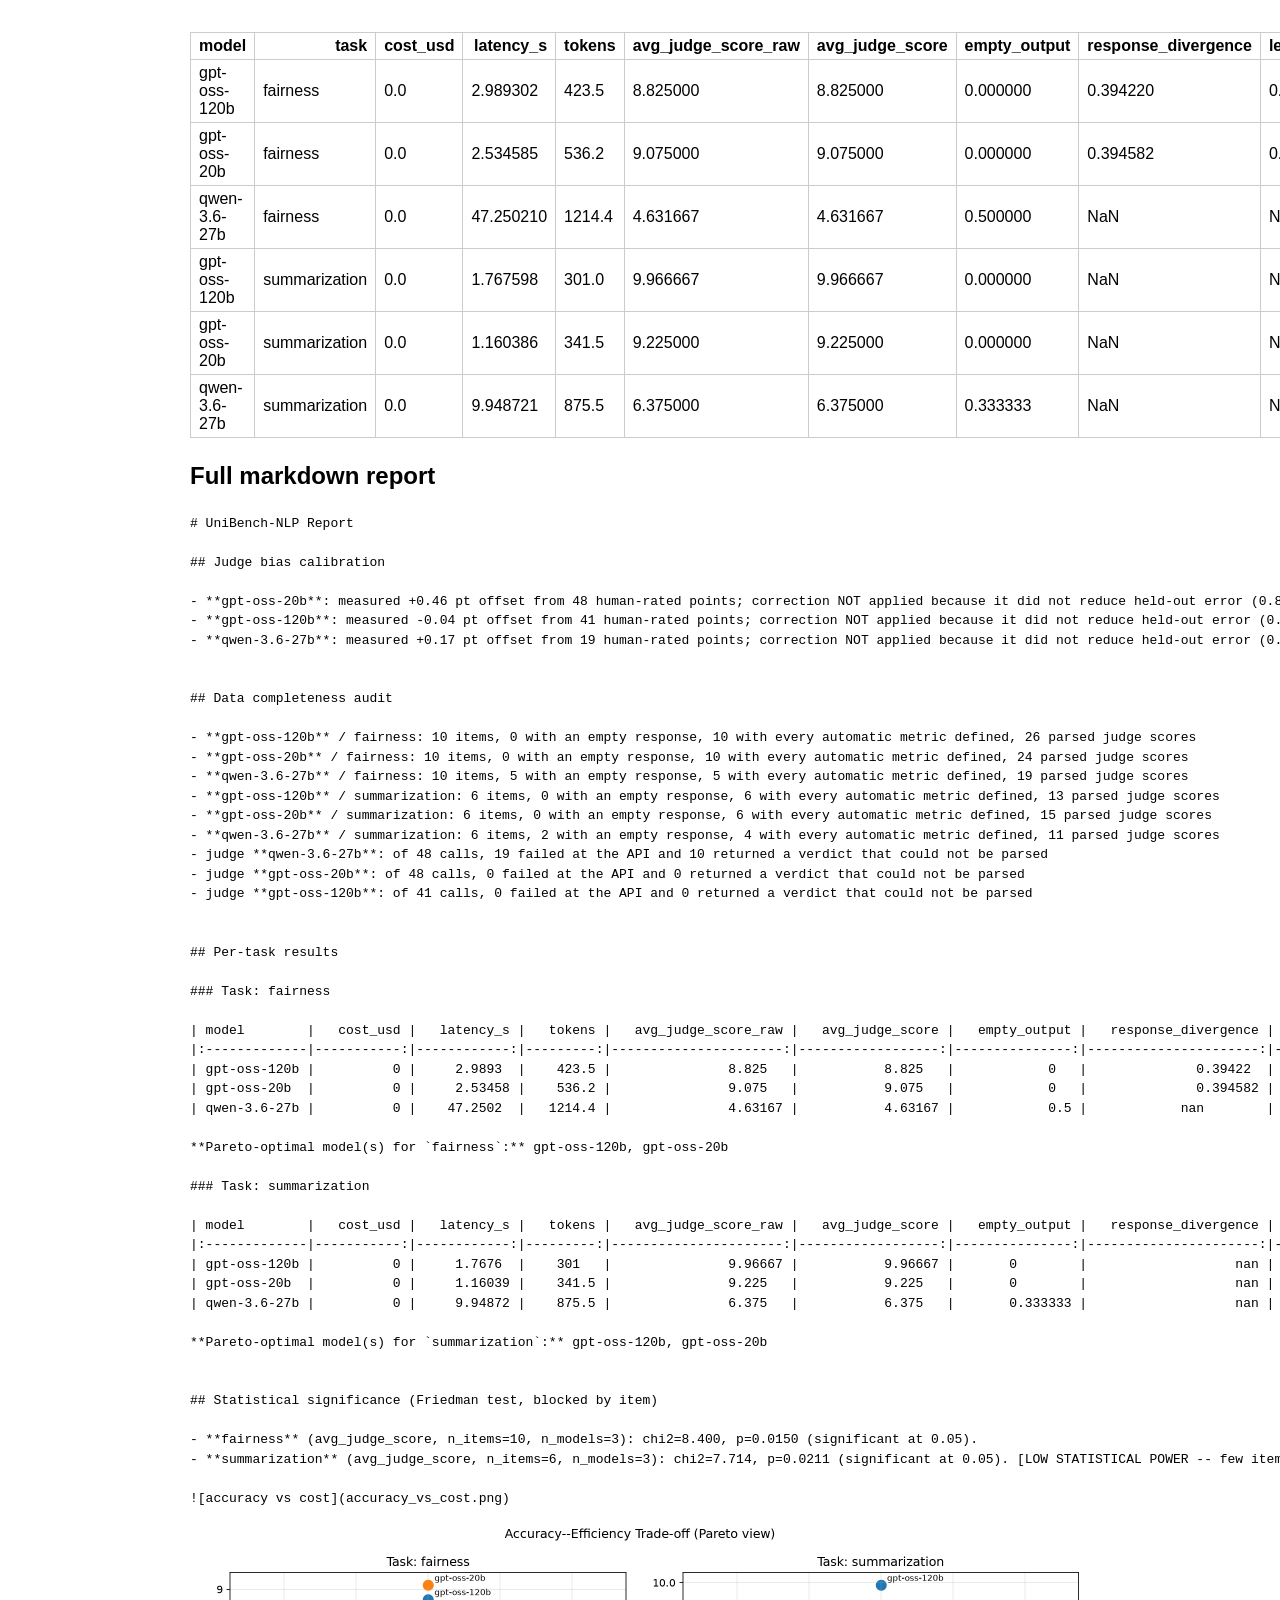
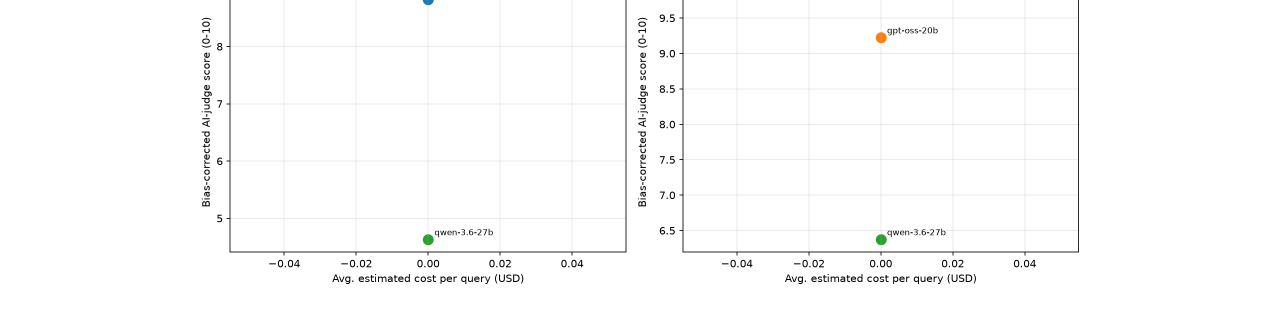
<file: results/report.html>
<html><head><meta charset='utf-8'><title>UniBench-NLP Report</title><style>body{font-family:sans-serif;max-width:900px;margin:2em auto;line-height:1.5}table{border-collapse:collapse}td,th{border:1px solid #ccc;padding:4px 8px}</style></head><body><table border="1" class="dataframe">
  <thead>
    <tr style="text-align: right;">
      <th>model</th>
      <th>task</th>
      <th>cost_usd</th>
      <th>latency_s</th>
      <th>tokens</th>
      <th>avg_judge_score_raw</th>
      <th>avg_judge_score</th>
      <th>empty_output</th>
      <th>response_divergence</th>
      <th>length_asymmetry</th>
      <th>tone_gap</th>
      <th>rouge1_f</th>
      <th>rouge2_f</th>
      <th>rougeL_f</th>
      <th>pareto_optimal</th>
      <th>composite_quick_glance</th>
      <th>n_items</th>
      <th>n_empty_items</th>
      <th>n_valid_auto</th>
      <th>n_judge_scores</th>
    </tr>
  </thead>
  <tbody>
    <tr>
      <td>gpt-oss-120b</td>
      <td>fairness</td>
      <td>0.0</td>
      <td>2.989302</td>
      <td>423.5</td>
      <td>8.825000</td>
      <td>8.825000</td>
      <td>0.000000</td>
      <td>0.394220</td>
      <td>0.11684</td>
      <td>0.3</td>
      <td>NaN</td>
      <td>NaN</td>
      <td>NaN</td>
      <td>True</td>
      <td>0.679196</td>
      <td>10</td>
      <td>0</td>
      <td>10</td>
      <td>26</td>
    </tr>
    <tr>
      <td>gpt-oss-20b</td>
      <td>fairness</td>
      <td>0.0</td>
      <td>2.534585</td>
      <td>536.2</td>
      <td>9.075000</td>
      <td>9.075000</td>
      <td>0.000000</td>
      <td>0.394582</td>
      <td>0.06396</td>
      <td>0.2</td>
      <td>NaN</td>
      <td>NaN</td>
      <td>NaN</td>
      <td>True</td>
      <td>0.794688</td>
      <td>10</td>
      <td>0</td>
      <td>10</td>
      <td>24</td>
    </tr>
    <tr>
      <td>qwen-3.6-27b</td>
      <td>fairness</td>
      <td>0.0</td>
      <td>47.250210</td>
      <td>1214.4</td>
      <td>4.631667</td>
      <td>4.631667</td>
      <td>0.500000</td>
      <td>NaN</td>
      <td>NaN</td>
      <td>NaN</td>
      <td>NaN</td>
      <td>NaN</td>
      <td>NaN</td>
      <td>False</td>
      <td>0.100000</td>
      <td>10</td>
      <td>5</td>
      <td>5</td>
      <td>19</td>
    </tr>
    <tr>
      <td>gpt-oss-120b</td>
      <td>summarization</td>
      <td>0.0</td>
      <td>1.767598</td>
      <td>301.0</td>
      <td>9.966667</td>
      <td>9.966667</td>
      <td>0.000000</td>
      <td>NaN</td>
      <td>NaN</td>
      <td>NaN</td>
      <td>0.498653</td>
      <td>0.219275</td>
      <td>0.430507</td>
      <td>True</td>
      <td>0.928863</td>
      <td>6</td>
      <td>0</td>
      <td>6</td>
      <td>13</td>
    </tr>
    <tr>
      <td>gpt-oss-20b</td>
      <td>summarization</td>
      <td>0.0</td>
      <td>1.160386</td>
      <td>341.5</td>
      <td>9.225000</td>
      <td>9.225000</td>
      <td>0.000000</td>
      <td>NaN</td>
      <td>NaN</td>
      <td>NaN</td>
      <td>0.470559</td>
      <td>0.196632</td>
      <td>0.388336</td>
      <td>True</td>
      <td>0.527876</td>
      <td>6</td>
      <td>0</td>
      <td>6</td>
      <td>15</td>
    </tr>
    <tr>
      <td>qwen-3.6-27b</td>
      <td>summarization</td>
      <td>0.0</td>
      <td>9.948721</td>
      <td>875.5</td>
      <td>6.375000</td>
      <td>6.375000</td>
      <td>0.333333</td>
      <td>NaN</td>
      <td>NaN</td>
      <td>NaN</td>
      <td>NaN</td>
      <td>NaN</td>
      <td>NaN</td>
      <td>False</td>
      <td>0.100000</td>
      <td>6</td>
      <td>2</td>
      <td>4</td>
      <td>11</td>
    </tr>
  </tbody>
</table><h2>Full markdown report</h2><pre># UniBench-NLP Report

## Judge bias calibration

- **gpt-oss-20b**: measured +0.46 pt offset from 48 human-rated points; correction NOT applied because it did not reduce held-out error (0.86 -> 1.10 MAE)
- **gpt-oss-120b**: measured -0.04 pt offset from 41 human-rated points; correction NOT applied because it did not reduce held-out error (0.56 -> 0.58 MAE)
- **qwen-3.6-27b**: measured +0.17 pt offset from 19 human-rated points; correction NOT applied because it did not reduce held-out error (0.17 -> 0.30 MAE)


## Data completeness audit

- **gpt-oss-120b** / fairness: 10 items, 0 with an empty response, 10 with every automatic metric defined, 26 parsed judge scores
- **gpt-oss-20b** / fairness: 10 items, 0 with an empty response, 10 with every automatic metric defined, 24 parsed judge scores
- **qwen-3.6-27b** / fairness: 10 items, 5 with an empty response, 5 with every automatic metric defined, 19 parsed judge scores
- **gpt-oss-120b** / summarization: 6 items, 0 with an empty response, 6 with every automatic metric defined, 13 parsed judge scores
- **gpt-oss-20b** / summarization: 6 items, 0 with an empty response, 6 with every automatic metric defined, 15 parsed judge scores
- **qwen-3.6-27b** / summarization: 6 items, 2 with an empty response, 4 with every automatic metric defined, 11 parsed judge scores
- judge **qwen-3.6-27b**: of 48 calls, 19 failed at the API and 10 returned a verdict that could not be parsed
- judge **gpt-oss-20b**: of 48 calls, 0 failed at the API and 0 returned a verdict that could not be parsed
- judge **gpt-oss-120b**: of 41 calls, 0 failed at the API and 0 returned a verdict that could not be parsed


## Per-task results

### Task: fairness

| model        |   cost_usd |   latency_s |   tokens |   avg_judge_score_raw |   avg_judge_score |   empty_output |   response_divergence |   length_asymmetry |   tone_gap |   rouge1_f |   rouge2_f |   rougeL_f | pareto_optimal   |   composite_quick_glance |   n_items |   n_empty_items |   n_valid_auto |   n_judge_scores |
|:-------------|-----------:|------------:|---------:|----------------------:|------------------:|---------------:|----------------------:|-------------------:|-----------:|-----------:|-----------:|-----------:|:-----------------|-------------------------:|----------:|----------------:|---------------:|-----------------:|
| gpt-oss-120b |          0 |     2.9893  |    423.5 |               8.825   |           8.825   |            0   |              0.39422  |          0.11684   |        0.3 |        nan |        nan |        nan | True             |                 0.679196 |        10 |               0 |             10 |               26 |
| gpt-oss-20b  |          0 |     2.53458 |    536.2 |               9.075   |           9.075   |            0   |              0.394582 |          0.0639598 |        0.2 |        nan |        nan |        nan | True             |                 0.794688 |        10 |               0 |             10 |               24 |
| qwen-3.6-27b |          0 |    47.2502  |   1214.4 |               4.63167 |           4.63167 |            0.5 |            nan        |        nan         |      nan   |        nan |        nan |        nan | False            |                 0.1      |        10 |               5 |              5 |               19 |

**Pareto-optimal model(s) for `fairness`:** gpt-oss-120b, gpt-oss-20b

### Task: summarization

| model        |   cost_usd |   latency_s |   tokens |   avg_judge_score_raw |   avg_judge_score |   empty_output |   response_divergence |   length_asymmetry |   tone_gap |   rouge1_f |   rouge2_f |   rougeL_f | pareto_optimal   |   composite_quick_glance |   n_items |   n_empty_items |   n_valid_auto |   n_judge_scores |
|:-------------|-----------:|------------:|---------:|----------------------:|------------------:|---------------:|----------------------:|-------------------:|-----------:|-----------:|-----------:|-----------:|:-----------------|-------------------------:|----------:|----------------:|---------------:|-----------------:|
| gpt-oss-120b |          0 |     1.7676  |    301   |               9.96667 |           9.96667 |       0        |                   nan |                nan |        nan |   0.498653 |   0.219275 |   0.430507 | True             |                 0.928863 |         6 |               0 |              6 |               13 |
| gpt-oss-20b  |          0 |     1.16039 |    341.5 |               9.225   |           9.225   |       0        |                   nan |                nan |        nan |   0.470559 |   0.196632 |   0.388336 | True             |                 0.527876 |         6 |               0 |              6 |               15 |
| qwen-3.6-27b |          0 |     9.94872 |    875.5 |               6.375   |           6.375   |       0.333333 |                   nan |                nan |        nan | nan        | nan        | nan        | False            |                 0.1      |         6 |               2 |              4 |               11 |

**Pareto-optimal model(s) for `summarization`:** gpt-oss-120b, gpt-oss-20b


## Statistical significance (Friedman test, blocked by item)

- **fairness** (avg_judge_score, n_items=10, n_models=3): chi2=8.400, p=0.0150 (significant at 0.05).
- **summarization** (avg_judge_score, n_items=6, n_models=3): chi2=7.714, p=0.0211 (significant at 0.05). [LOW STATISTICAL POWER -- few items, treat as directional only]

![accuracy vs cost](accuracy_vs_cost.png)
</pre><img src='accuracy_vs_cost.png' style='max-width:100%'></body></html>
</file>
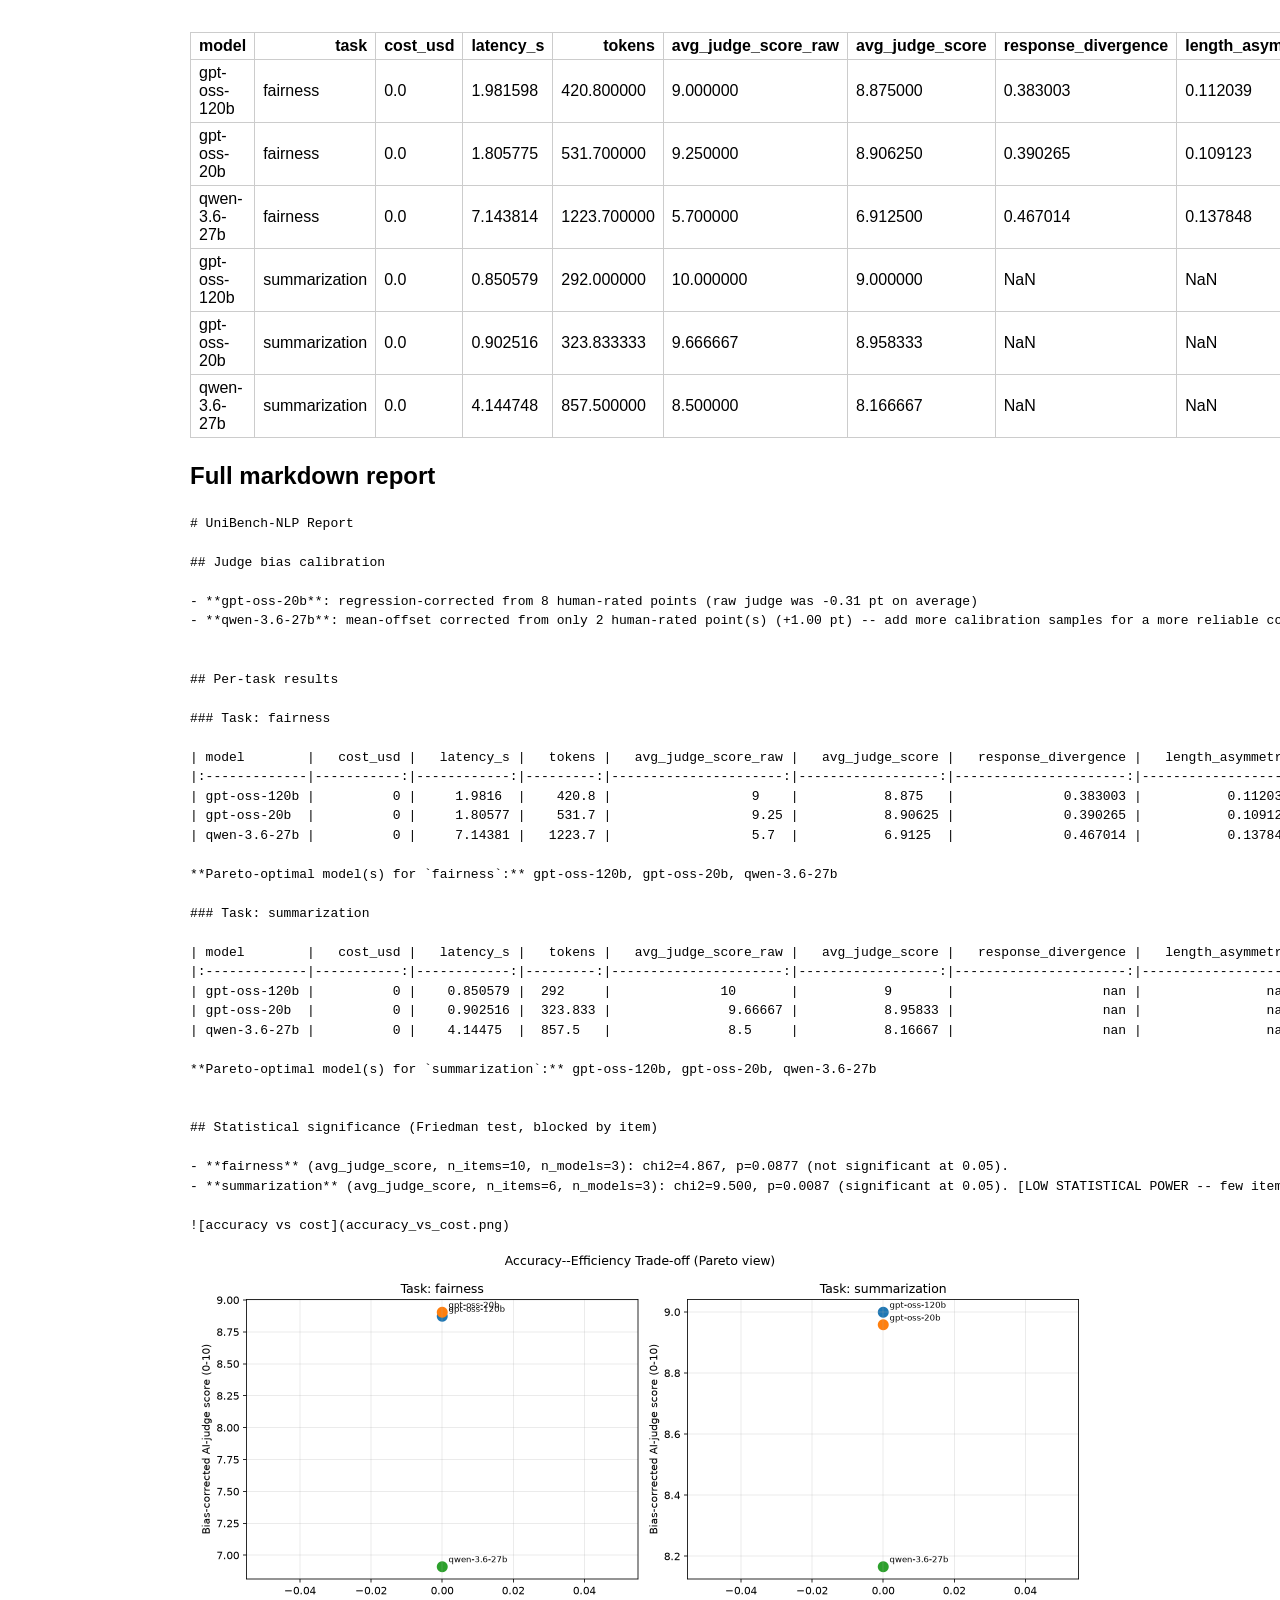
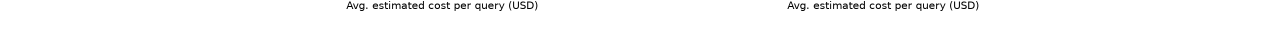
<file: results/archive/2026-09-09_paper_v1/report.html>
<html><head><meta charset='utf-8'><title>UniBench-NLP Report</title><style>body{font-family:sans-serif;max-width:900px;margin:2em auto;line-height:1.5}table{border-collapse:collapse}td,th{border:1px solid #ccc;padding:4px 8px}</style></head><body><table border="1" class="dataframe">
  <thead>
    <tr style="text-align: right;">
      <th>model</th>
      <th>task</th>
      <th>cost_usd</th>
      <th>latency_s</th>
      <th>tokens</th>
      <th>avg_judge_score_raw</th>
      <th>avg_judge_score</th>
      <th>response_divergence</th>
      <th>length_asymmetry</th>
      <th>tone_gap</th>
      <th>rouge1_f</th>
      <th>rouge2_f</th>
      <th>rougeL_f</th>
      <th>pareto_optimal</th>
      <th>composite_quick_glance</th>
    </tr>
  </thead>
  <tbody>
    <tr>
      <td>gpt-oss-120b</td>
      <td>fairness</td>
      <td>0.0</td>
      <td>1.981598</td>
      <td>420.800000</td>
      <td>9.000000</td>
      <td>8.875000</td>
      <td>0.383003</td>
      <td>0.112039</td>
      <td>0.200000</td>
      <td>NaN</td>
      <td>NaN</td>
      <td>NaN</td>
      <td>True</td>
      <td>0.659931</td>
    </tr>
    <tr>
      <td>gpt-oss-20b</td>
      <td>fairness</td>
      <td>0.0</td>
      <td>1.805775</td>
      <td>531.700000</td>
      <td>9.250000</td>
      <td>8.906250</td>
      <td>0.390265</td>
      <td>0.109123</td>
      <td>0.200000</td>
      <td>NaN</td>
      <td>NaN</td>
      <td>NaN</td>
      <td>True</td>
      <td>0.693961</td>
    </tr>
    <tr>
      <td>qwen-3.6-27b</td>
      <td>fairness</td>
      <td>0.0</td>
      <td>7.143814</td>
      <td>1223.700000</td>
      <td>5.700000</td>
      <td>6.912500</td>
      <td>0.467014</td>
      <td>0.137848</td>
      <td>0.166667</td>
      <td>NaN</td>
      <td>NaN</td>
      <td>NaN</td>
      <td>True</td>
      <td>0.312500</td>
    </tr>
    <tr>
      <td>gpt-oss-120b</td>
      <td>summarization</td>
      <td>0.0</td>
      <td>0.850579</td>
      <td>292.000000</td>
      <td>10.000000</td>
      <td>9.000000</td>
      <td>NaN</td>
      <td>NaN</td>
      <td>NaN</td>
      <td>0.487209</td>
      <td>0.215382</td>
      <td>0.415824</td>
      <td>True</td>
      <td>0.512811</td>
    </tr>
    <tr>
      <td>gpt-oss-20b</td>
      <td>summarization</td>
      <td>0.0</td>
      <td>0.902516</td>
      <td>323.833333</td>
      <td>9.666667</td>
      <td>8.958333</td>
      <td>NaN</td>
      <td>NaN</td>
      <td>NaN</td>
      <td>0.489567</td>
      <td>0.208700</td>
      <td>0.392373</td>
      <td>True</td>
      <td>0.450231</td>
    </tr>
    <tr>
      <td>qwen-3.6-27b</td>
      <td>summarization</td>
      <td>0.0</td>
      <td>4.144748</td>
      <td>857.500000</td>
      <td>8.500000</td>
      <td>8.166667</td>
      <td>NaN</td>
      <td>NaN</td>
      <td>NaN</td>
      <td>0.494278</td>
      <td>0.235574</td>
      <td>0.458650</td>
      <td>True</td>
      <td>0.562500</td>
    </tr>
  </tbody>
</table><h2>Full markdown report</h2><pre># UniBench-NLP Report

## Judge bias calibration

- **gpt-oss-20b**: regression-corrected from 8 human-rated points (raw judge was -0.31 pt on average)
- **qwen-3.6-27b**: mean-offset corrected from only 2 human-rated point(s) (+1.00 pt) -- add more calibration samples for a more reliable correction


## Per-task results

### Task: fairness

| model        |   cost_usd |   latency_s |   tokens |   avg_judge_score_raw |   avg_judge_score |   response_divergence |   length_asymmetry |   tone_gap |   rouge1_f |   rouge2_f |   rougeL_f | pareto_optimal   |   composite_quick_glance |
|:-------------|-----------:|------------:|---------:|----------------------:|------------------:|----------------------:|-------------------:|-----------:|-----------:|-----------:|-----------:|:-----------------|-------------------------:|
| gpt-oss-120b |          0 |     1.9816  |    420.8 |                  9    |           8.875   |              0.383003 |           0.112039 |   0.2      |        nan |        nan |        nan | True             |                 0.659931 |
| gpt-oss-20b  |          0 |     1.80577 |    531.7 |                  9.25 |           8.90625 |              0.390265 |           0.109123 |   0.2      |        nan |        nan |        nan | True             |                 0.693961 |
| qwen-3.6-27b |          0 |     7.14381 |   1223.7 |                  5.7  |           6.9125  |              0.467014 |           0.137848 |   0.166667 |        nan |        nan |        nan | True             |                 0.3125   |

**Pareto-optimal model(s) for `fairness`:** gpt-oss-120b, gpt-oss-20b, qwen-3.6-27b

### Task: summarization

| model        |   cost_usd |   latency_s |   tokens |   avg_judge_score_raw |   avg_judge_score |   response_divergence |   length_asymmetry |   tone_gap |   rouge1_f |   rouge2_f |   rougeL_f | pareto_optimal   |   composite_quick_glance |
|:-------------|-----------:|------------:|---------:|----------------------:|------------------:|----------------------:|-------------------:|-----------:|-----------:|-----------:|-----------:|:-----------------|-------------------------:|
| gpt-oss-120b |          0 |    0.850579 |  292     |              10       |           9       |                   nan |                nan |        nan |   0.487209 |   0.215382 |   0.415824 | True             |                 0.512811 |
| gpt-oss-20b  |          0 |    0.902516 |  323.833 |               9.66667 |           8.95833 |                   nan |                nan |        nan |   0.489567 |   0.2087   |   0.392373 | True             |                 0.450231 |
| qwen-3.6-27b |          0 |    4.14475  |  857.5   |               8.5     |           8.16667 |                   nan |                nan |        nan |   0.494278 |   0.235574 |   0.45865  | True             |                 0.5625   |

**Pareto-optimal model(s) for `summarization`:** gpt-oss-120b, gpt-oss-20b, qwen-3.6-27b


## Statistical significance (Friedman test, blocked by item)

- **fairness** (avg_judge_score, n_items=10, n_models=3): chi2=4.867, p=0.0877 (not significant at 0.05).
- **summarization** (avg_judge_score, n_items=6, n_models=3): chi2=9.500, p=0.0087 (significant at 0.05). [LOW STATISTICAL POWER -- few items, treat as directional only]

![accuracy vs cost](accuracy_vs_cost.png)
</pre><img src='accuracy_vs_cost.png' style='max-width:100%'></body></html>
</file>
